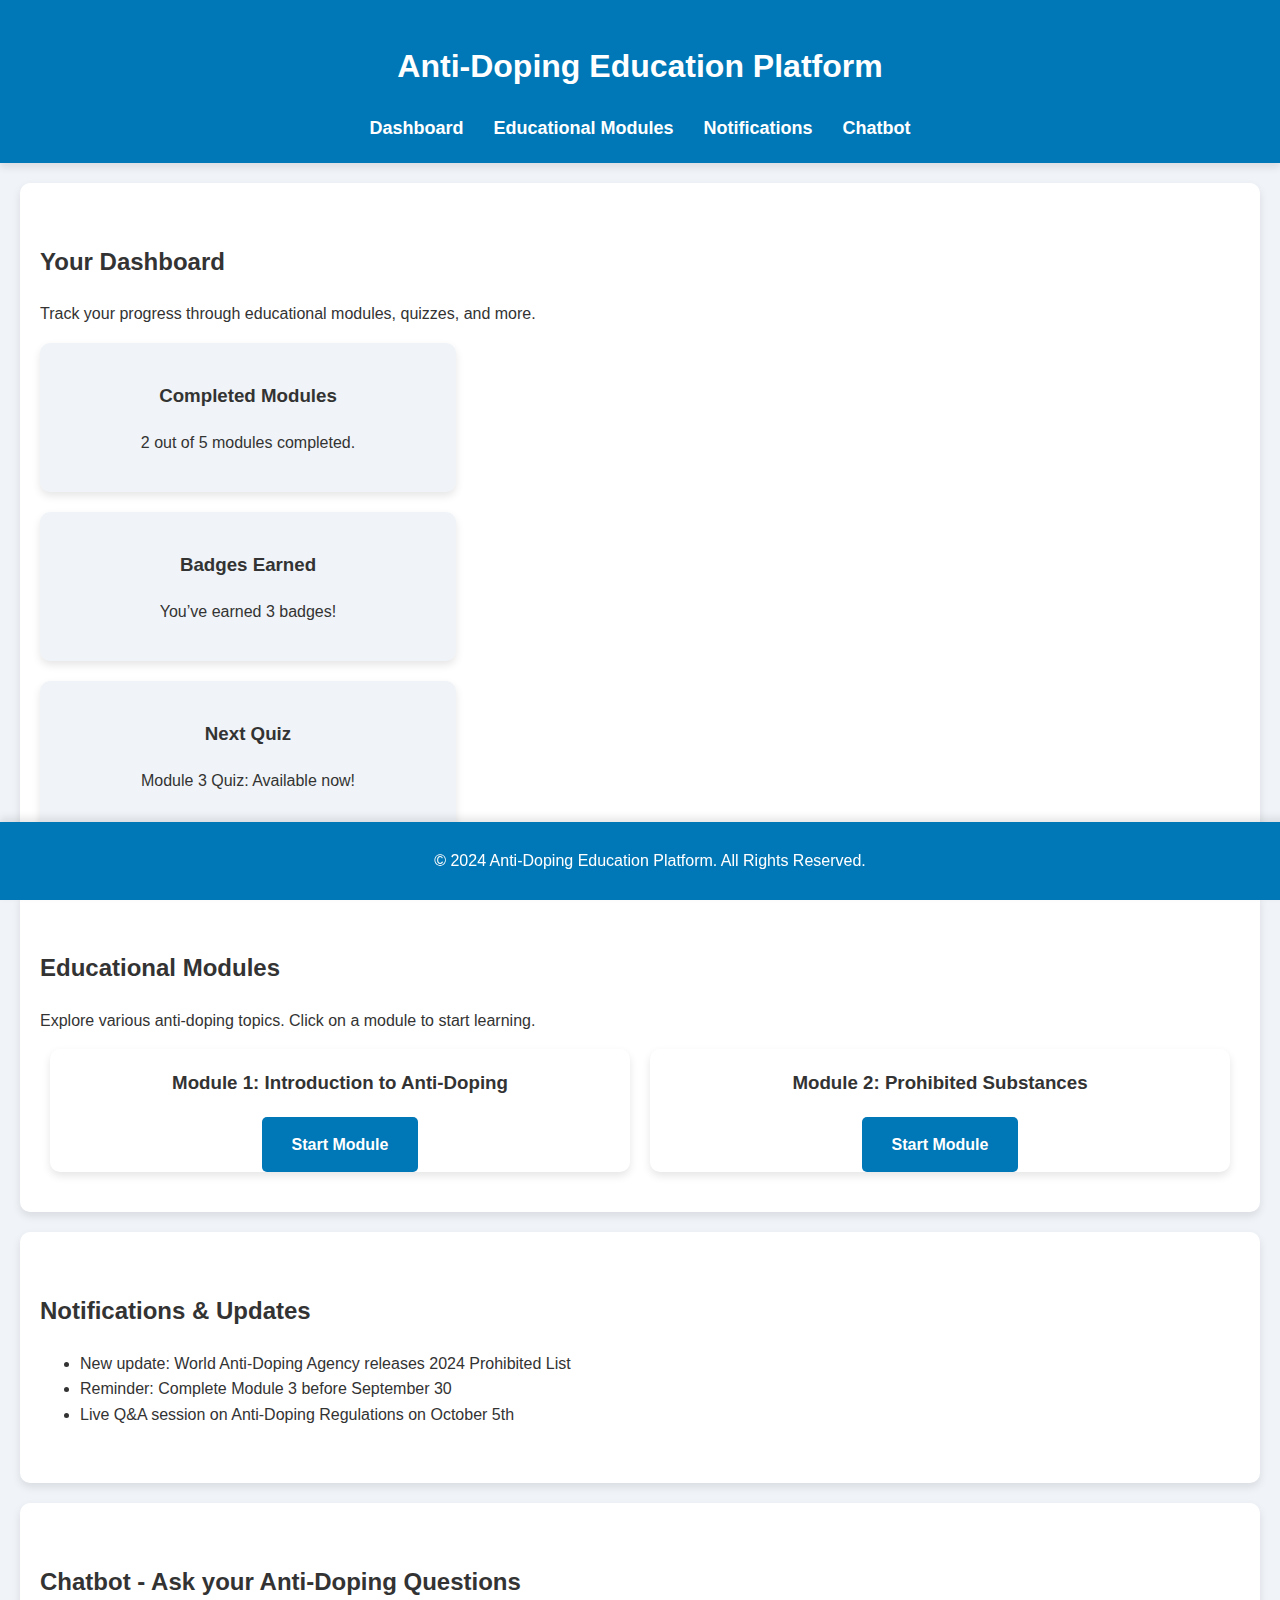
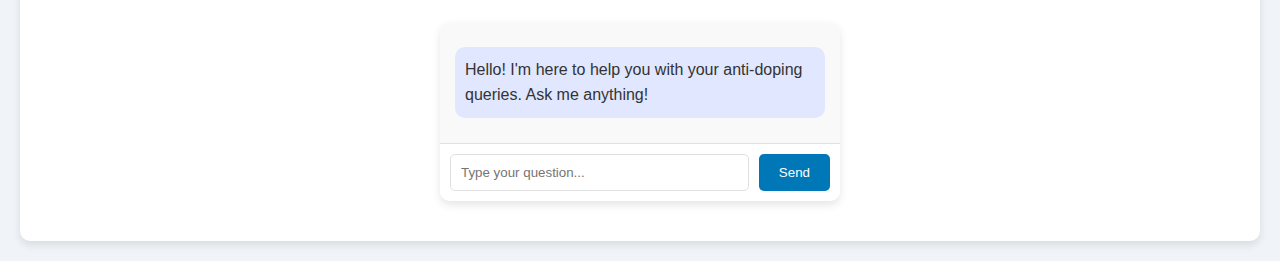
<file: index.html>
<!DOCTYPE html>
<html lang="en">
<head>
    <meta charset="UTF-8">
    <meta name="viewport" content="width=device-width, initial-scale=1.0">
    <title>Anti-Doping Education Platform</title>
    <link rel="stylesheet" href="styles.css">
</head>
<body>
    <!-- Header -->
    <header>
        <h1>Anti-Doping Education Platform</h1>
        <nav>
            <ul>
                <li><a href="#dashboard">Dashboard</a></li>
                <li><a href="#modules">Educational Modules</a></li>
                <li><a href="#notifications">Notifications</a></li>
                <li><a href="#chatbot">Chatbot</a></li>
            </ul>
        </nav>
    </header>

    <!-- Dashboard Section -->
    <section id="dashboard" class="section">
        <h2>Your Dashboard</h2>
        <p>Track your progress through educational modules, quizzes, and more.</p>
        <div class="dashboard-container">
            <div class="dashboard-item">
                <h3>Completed Modules</h3>
                <p>2 out of 5 modules completed.</p>
            </div>
            <div class="dashboard-item">
                <h3>Badges Earned</h3>
                <p>You’ve earned 3 badges!</p>
            </div>
            <div class="dashboard-item">
                <h3>Next Quiz</h3>
                <p>Module 3 Quiz: Available now!</p>
            </div>
        </div>
    </section>

    <!-- Educational Modules Section -->
    <section id="modules" class="section">
        <h2>Educational Modules</h2>
        <p>Explore various anti-doping topics. Click on a module to start learning.</p>
        <div class="modules-grid">
            <div class="module-item">
                <h3>Module 1: Introduction to Anti-Doping</h3>
                <a href="module1.html" class="btn">Start Module</a>
            </div>
            <div class="module-item">
                <h3>Module 2: Prohibited Substances</h3>
                <a href="module2.html" class="btn">Start Module</a>
            </div>
            <!-- More modules here -->
        </div>
    </section>

    <!-- Notifications Section -->
    <section id="notifications" class="section">
        <h2>Notifications & Updates</h2>
        <ul class="notifications-list">
            <li>New update: World Anti-Doping Agency releases 2024 Prohibited List</li>
            <li>Reminder: Complete Module 3 before September 30</li>
            <li>Live Q&A session on Anti-Doping Regulations on October 5th</li>
        </ul>
    </section>

    <!-- Chatbot Section -->
    <section id="chatbot" class="section">
        <h2>Chatbot - Ask your Anti-Doping Questions</h2>
        <div class="chatbot-container">
            <div id="chatbot-box" class="chatbox">
                <div id="chatbox-messages">
                    <!-- Chatbot messages will appear here -->
                    <p class="chatbot-msg">Hello! I'm here to help you with your anti-doping queries. Ask me anything!</p>
                </div>
                <div class="chatbox-input">
                    <input type="text" id="chat-input" placeholder="Type your question..." onkeypress="handleKeyPress(event)">
                    <button onclick="sendMessage()">Send</button>
                </div>
            </div>
        </div>
    </section>

    <!-- Footer -->
    <footer>
        <p>© 2024 Anti-Doping Education Platform. All Rights Reserved.</p>
    </footer>

    <!-- JavaScript -->
    <script>
        function handleKeyPress(event) {
            if (event.key === "Enter") {
                sendMessage();
            }
        }

        function sendMessage() {
            const chatInput = document.getElementById('chat-input');
            const chatboxMessages = document.getElementById('chatbox-messages');
            const userMessage = chatInput.value.trim();

            if (userMessage === "") return;

            // Display user's message
            const userMessageElement = document.createElement('p');
            userMessageElement.classList.add('user-msg');
            userMessageElement.textContent = userMessage;
            chatboxMessages.appendChild(userMessageElement);

            // Simulate chatbot response
            const chatbotMessageElement = document.createElement('p');
            chatbotMessageElement.classList.add('chatbot-msg');

            if (userMessage.toLowerCase().includes("what is nada")) {
                chatbotMessageElement.textContent = "NADA is the National Anti-Doping Agency responsible for promoting clean sport in India.";
            } else if (userMessage.toLowerCase().includes("prohibited list")) {
                chatbotMessageElement.textContent = "The Prohibited List contains substances and methods banned in sports. You can find the full list on NADA's website.";
            } else {
                chatbotMessageElement.textContent = "I'm sorry, I don't have information on that right now. Please ask another question.";
            }

            chatboxMessages.appendChild(chatbotMessageElement);
            chatInput.value = "";
        }
    </script>
</body>
</html>
</file>
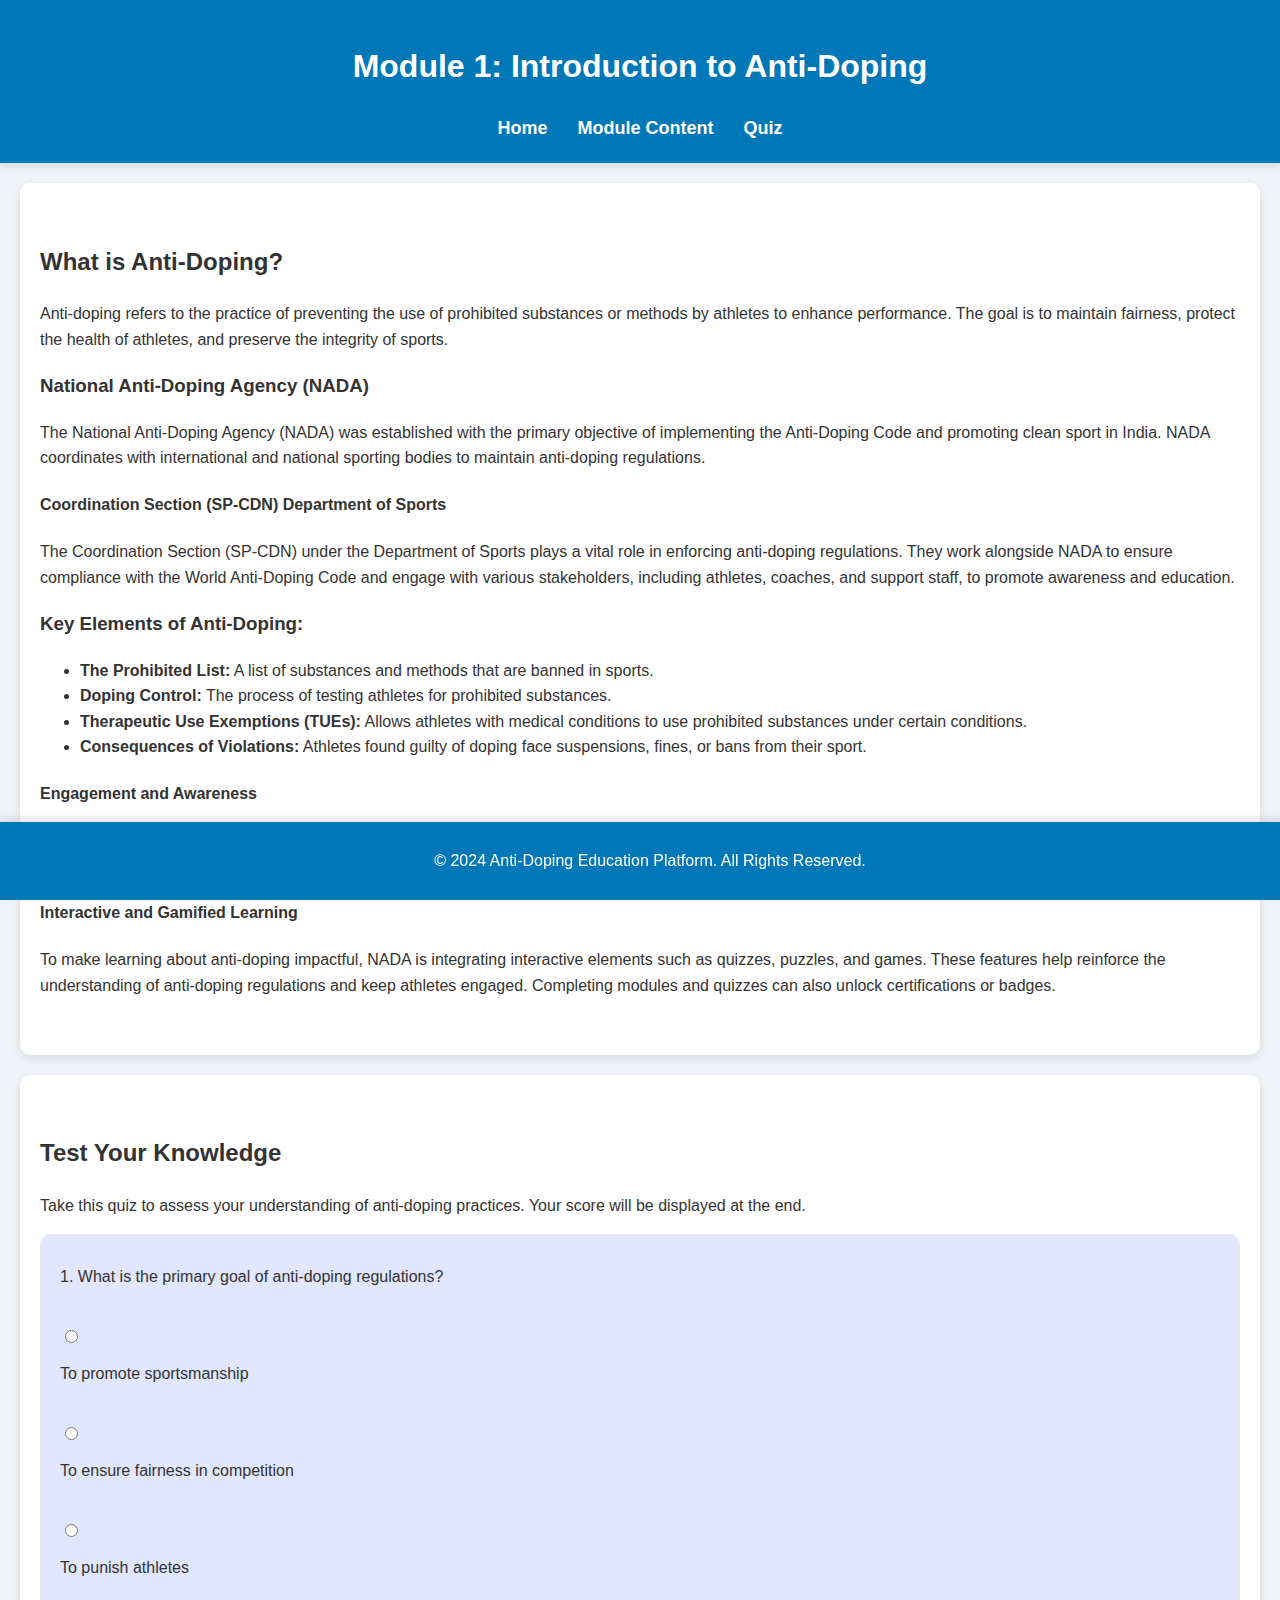
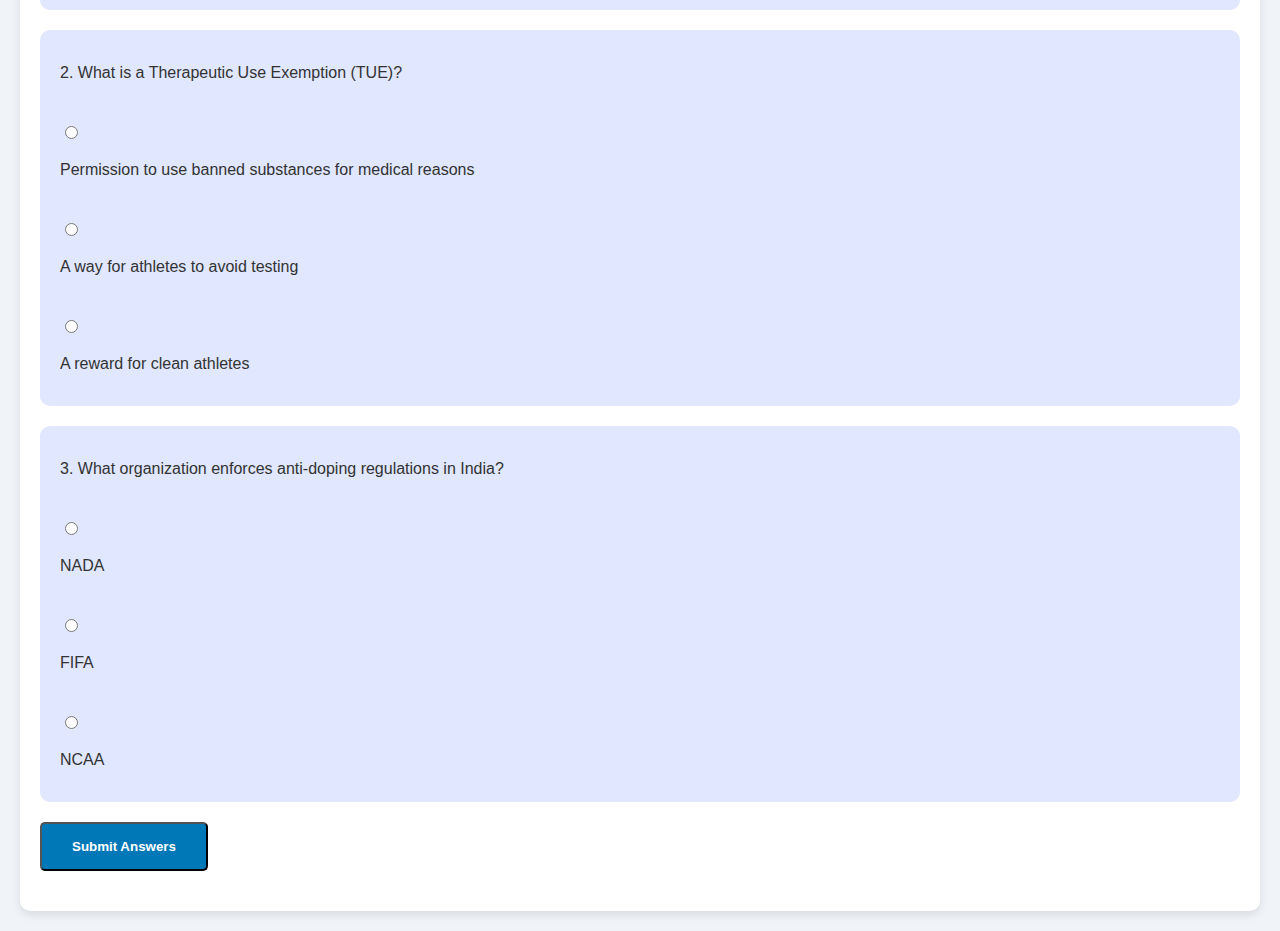
<file: module1.html>
<!-- Module 1 (module1.html) -->
<!DOCTYPE html>
<html lang="en">
<head>
    <meta charset="UTF-8">
    <meta name="viewport" content="width=device-width, initial-scale=1.0">
    <title>Module 1: Introduction to Anti-Doping</title>
    <link rel="stylesheet" href="styles.css">
</head>
<body>
    <!-- Header -->
    <header>
        <h1>Module 1: Introduction to Anti-Doping</h1>
        <nav>
            <ul>
                <li><a href="index.html">Home</a></li>
                <li><a href="#content">Module Content</a></li>
                <li><a href="#quiz">Quiz</a></li>
            </ul>
        </nav>
    </header>

    <!-- Module Content Section -->
    <section id="content" class="section">
        <h2>What is Anti-Doping?</h2>
        <p>
            Anti-doping refers to the practice of preventing the use of prohibited substances or methods by athletes to enhance performance. The goal is to maintain fairness, protect the health of athletes, and preserve the integrity of sports.
        </p>

        <h3>National Anti-Doping Agency (NADA)</h3>
        <p>
            The National Anti-Doping Agency (NADA) was established with the primary objective of implementing the Anti-Doping Code and promoting clean sport in India. NADA coordinates with international and national sporting bodies to maintain anti-doping regulations.
        </p>

        <h4>Coordination Section (SP-CDN) Department of Sports</h4>
        <p>
            The Coordination Section (SP-CDN) under the Department of Sports plays a vital role in enforcing anti-doping regulations. They work alongside NADA to ensure compliance with the World Anti-Doping Code and engage with various stakeholders, including athletes, coaches, and support staff, to promote awareness and education.
        </p>

        <h3>Key Elements of Anti-Doping:</h3>
        <ul>
            <li><strong>The Prohibited List:</strong> A list of substances and methods that are banned in sports.</li>
            <li><strong>Doping Control:</strong> The process of testing athletes for prohibited substances.</li>
            <li><strong>Therapeutic Use Exemptions (TUEs):</strong> Allows athletes with medical conditions to use prohibited substances under certain conditions.</li>
            <li><strong>Consequences of Violations:</strong> Athletes found guilty of doping face suspensions, fines, or bans from their sport.</li>
        </ul>

        <h4>Engagement and Awareness</h4>
        <p>
            Education is key to promoting clean sport. NADA and the SP-CDN Section engage with athletes through interactive sessions, workshops, and online resources. It is crucial to raise awareness about the health risks and ethical concerns of doping.
        </p>

        <h4>Interactive and Gamified Learning</h4>
        <p>
            To make learning about anti-doping impactful, NADA is integrating interactive elements such as quizzes, puzzles, and games. These features help reinforce the understanding of anti-doping regulations and keep athletes engaged. Completing modules and quizzes can also unlock certifications or badges.
        </p>
    </section>

    <!-- Quiz Section -->
    <section id="quiz" class="section">
        <h2>Test Your Knowledge</h2>
        <p>Take this quiz to assess your understanding of anti-doping practices. Your score will be displayed at the end.</p>

        <form id="quizForm">
            <!-- Question 1 -->
            <div class="quiz-question">
                <label for="question1">1. What is the primary goal of anti-doping regulations?</label>
                <br>
                <input type="radio" id="q1a" name="question1" value="0">
                <label for="q1a">To promote sportsmanship</label>
                <br>
                <input type="radio" id="q1b" name="question1" value="1">
                <label for="q1b">To ensure fairness in competition</label>
                <br>
                <input type="radio" id="q1c" name="question1" value="0">
                <label for="q1c">To punish athletes</label>
            </div>

            <!-- Question 2 -->
            <div class="quiz-question">
                <label for="question2">2. What is a Therapeutic Use Exemption (TUE)?</label>
                <br>
                <input type="radio" id="q2a" name="question2" value="1">
                <label for="q2a">Permission to use banned substances for medical reasons</label>
                <br>
                <input type="radio" id="q2b" name="question2" value="0">
                <label for="q2b">A way for athletes to avoid testing</label>
                <br>
                <input type="radio" id="q2c" name="question2" value="0">
                <label for="q2c">A reward for clean athletes</label>
            </div>

            <!-- Question 3 -->
            <div class="quiz-question">
                <label for="question3">3. What organization enforces anti-doping regulations in India?</label>
                <br>
                <input type="radio" id="q3a" name="question3" value="1">
                <label for="q3a">NADA</label>
                <br>
                <input type="radio" id="q3b" name="question3" value="0">
                <label for="q3b">FIFA</label>
                <br>
                <input type="radio" id="q3c" name="question3" value="0">
                <label for="q3c">NCAA</label>
            </div>

            <button type="button" class="btn" onclick="submitQuiz()">Submit Answers</button>
        </form>

        <div id="quizResult" style="display:none;">
            <h3>Your Score:</h3>
            <p id="score"></p>
        </div>
    </section>

    <!-- Footer -->
    <footer>
        <p>© 2024 Anti-Doping Education Platform. All Rights Reserved.</p>
    </footer>

    <!-- JavaScript -->
    <script>
        function submitQuiz() {
            const quizForm = document.getElementById('quizForm');
            let score = 0;

            const question1 = quizForm.question1.value;
            const question2 = quizForm.question2.value;
            const question3 = quizForm.question3.value;

            if (question1 == '1') score++;
            if (question2 == '1') score++;
            if (question3 == '1') score++;

            // Display the result
            document.getElementById('score').textContent = score + '/3';
            document.getElementById('quizResult').style.display = 'block';
        }
    </script>
</body>
</html>
</file>
<file: styles.css>
/* General Styles */
body {
    font-family: 'Segoe UI', Tahoma, Geneva, Verdana, sans-serif;
    margin: 0;
    padding: 0;
    background-color: #f0f4f8;
    color: #333;
    line-height: 1.6;
}

header {
    background-color: #0077b6;
    color: white;
    padding: 20px;
    text-align: center;
    box-shadow: 0 4px 8px rgba(0, 0, 0, 0.1);
}

nav ul {
    list-style: none;
    padding: 0;
    margin: 0;
    display: flex;
    justify-content: center;
}

nav ul li {
    margin: 0 15px;
}

nav ul li a {
    color: white;
    text-decoration: none;
    font-weight: bold;
    font-size: 18px;
    transition: color 0.3s;
}

nav ul li a:hover {
    color: #90e0ef;
}

section {
    padding: 40px 20px;
    margin: 20px auto;
    border-radius: 10px;
    background: #ffffff;
    box-shadow: 0 4px 8px rgba(0, 0, 0, 0.1);
    max-width: 1200px;
}

.hero {
    background: url('hero-background.jpg') no-repeat center center;
    background-size: cover;
    color: white;
    text-align: center;
    padding: 100px 20px;
    border-radius: 10px;
    box-shadow: inset 0 4px 8px rgba(0, 0, 0, 0.3);
    position: relative;
}

.hero::before {
    content: '';
    position: absolute;
    top: 0;
    left: 0;
    width: 100%;
    height: 100%;
    background: rgba(0, 0, 0, 0.5);
    border-radius: 10px;
    z-index: 0;
}

.hero-content {
    position: relative;
    z-index: 1;
}

.hero-content h2 {
    font-size: 3rem;
    margin-bottom: 20px;
    animation: fadeInUp 1s ease-out;
}

.hero-content p {
    font-size: 1.5rem;
    margin-bottom: 30px;
    animation: fadeInUp 1s 0.5s ease-out;
}

.btn {
    background-color: #0077b6;
    color: white;
    padding: 15px 30px;
    text-decoration: none;
    border-radius: 5px;
    font-weight: bold;
    display: inline-block;
    transition: background-color 0.3s;
}

.btn:hover {
    background-color: #005f8c;
}

.dashboard-container {
    display: flex;
    flex-direction: column;
    gap: 20px;
}

.progress-container {
    margin-bottom: 20px;
}

.progress-bar {
    background: #e0e0e0;
    border-radius: 10px;
    overflow: hidden;
    position: relative;
    height: 30px;
    box-shadow: inset 0 4px 8px rgba(0, 0, 0, 0.1);
}

.progress {
    background: #0077b6;
    color: white;
    text-align: center;
    line-height: 30px;
    position: absolute;
    left: 0;
    top: 0;
    height: 100%;
    border-radius: 10px;
    transition: width 0.4s ease;
}

.dashboard-items {
    display: flex;
    justify-content: space-between;
    flex-wrap: wrap;
    gap: 20px;
}

.dashboard-item {
    text-align: center;
    background: #f0f4f8;
    padding: 20px;
    border-radius: 10px;
    box-shadow: 0 4px 8px rgba(0, 0, 0, 0.1);
    flex: 1;
    max-width: calc(33% - 20px);
    transition: transform 0.3s, box-shadow 0.3s;
}

.dashboard-item:hover {
    transform: translateY(-5px);
    box-shadow: 0 8px 16px rgba(0, 0, 0, 0.2);
}

.dashboard-item .icon {
    width: 60px;
    height: 60px;
    margin-bottom: 10px;
}

.modules-grid {
    display: flex;
    flex-wrap: wrap;
    gap: 20px;
    justify-content: center;
}

.module-item {
    text-align: center;
    background: #ffffff;
    border-radius: 10px;
    box-shadow: 0 4px 8px rgba(0, 0, 0, 0.1);
    overflow: hidden;
    transition: transform 0.3s, box-shadow 0.3s;
    flex: 1;
    max-width: calc(50% - 20px);
}

.module-item:hover {
    transform: scale(1.05);
    box-shadow: 0 8px 16px rgba(0, 0, 0, 0.2);
}

.module-thumbnail {
    width: 100%;
    height: auto;
    display: block;
    transition: opacity 0.3s;
}

.module-item:hover .module-thumbnail {
    opacity: 0.9;
}

.info-box {
    margin-bottom: 20px;
}

.info-box h3 {
    margin-top: 0;
    font-size: 1.5rem;
    color: #0077b6;
}

.info-box p {
    font-size: 1rem;
    margin-bottom: 10px;
}

.info-box ul {
    list-style-type: disc;
    padding-left: 20px;
}

.info-box ul li {
    margin-bottom: 10px;
}

.content-image {
    width: 100%;
    border-radius: 10px;
    box-shadow: 0 4px 8px rgba(0, 0, 0, 0.1);
    margin: 20px 0;
}

.quiz-question {
    background-color: #e0e7ff;
    padding: 20px;
    border-radius: 10px;
    margin-bottom: 20px;
    transition: background-color 0.3s;
}

.quiz-question:hover {
    background-color: #c0d9ff;
}

.quiz-question p {
    margin-top: 0;
    font-size: 1.2rem;
}

.quiz-question label {
    display: block;
    margin: 10px 0;
    font-size: 1rem;
}

#quiz-result {
    font-weight: bold;
    margin-top: 10px;
}

.chatbot-container {
    display: flex;
    justify-content: center;
}

.chatbox {
    width: 100%;
    max-width: 400px;
    background: #ffffff;
    border-radius: 10px;
    box-shadow: 0 4px 8px rgba(0, 0, 0, 0.1);
    overflow: hidden;
    animation: fadeInUp 1s ease-out;
}

#chatbox-messages {
    max-height: 300px;
    overflow-y: auto;
    padding: 15px;
    background: #f9f9f9;
}

.chatbox-input {
    display: flex;
    border-top: 1px solid #e0e0e0;
    padding: 10px;
    background: #ffffff;
}

.chatbox-input input {
    flex: 1;
    padding: 10px;
    border: 1px solid #e0e0e0;
    border-radius: 5px;
    margin-right: 10px;
}

.chatbox-input button {
    background-color: #0077b6;
    color: white;
    padding: 10px 20px;
    border: none;
    border-radius: 5px;
    cursor: pointer;
    transition: background-color 0.3s;
}

.chatbox-input button:hover {
    background-color: #005f8c;
}

.chatbot-msg {
    background: #e0e7ff;
    border-radius: 10px;
    padding: 10px;
    margin: 10px 0;
    animation: fadeIn 0.5s;
}

.user-msg {
    background: #c0d9ff;
    border-radius: 10px;
    padding: 10px;
    margin: 10px 0;
    text-align: right;
    animation: fadeIn 0.5s;
}

footer {
    background-color: #0077b6;
    color: white;
    text-align: center;
    padding: 10px;
    position: fixed;
    bottom: 0;
    width: 100%;
    box-shadow: 0 -4px 8px rgba(0, 0, 0, 0.1);
}

@keyframes fadeInUp {
    from {
        opacity: 0;
        transform: translateY(20px);
    }
    to {
        opacity: 1;
        transform: translateY(0);
    }
}

@keyframes fadeIn {
    from {
        opacity: 0;
    }
    to {
        opacity: 1;
    }
}
</file>
